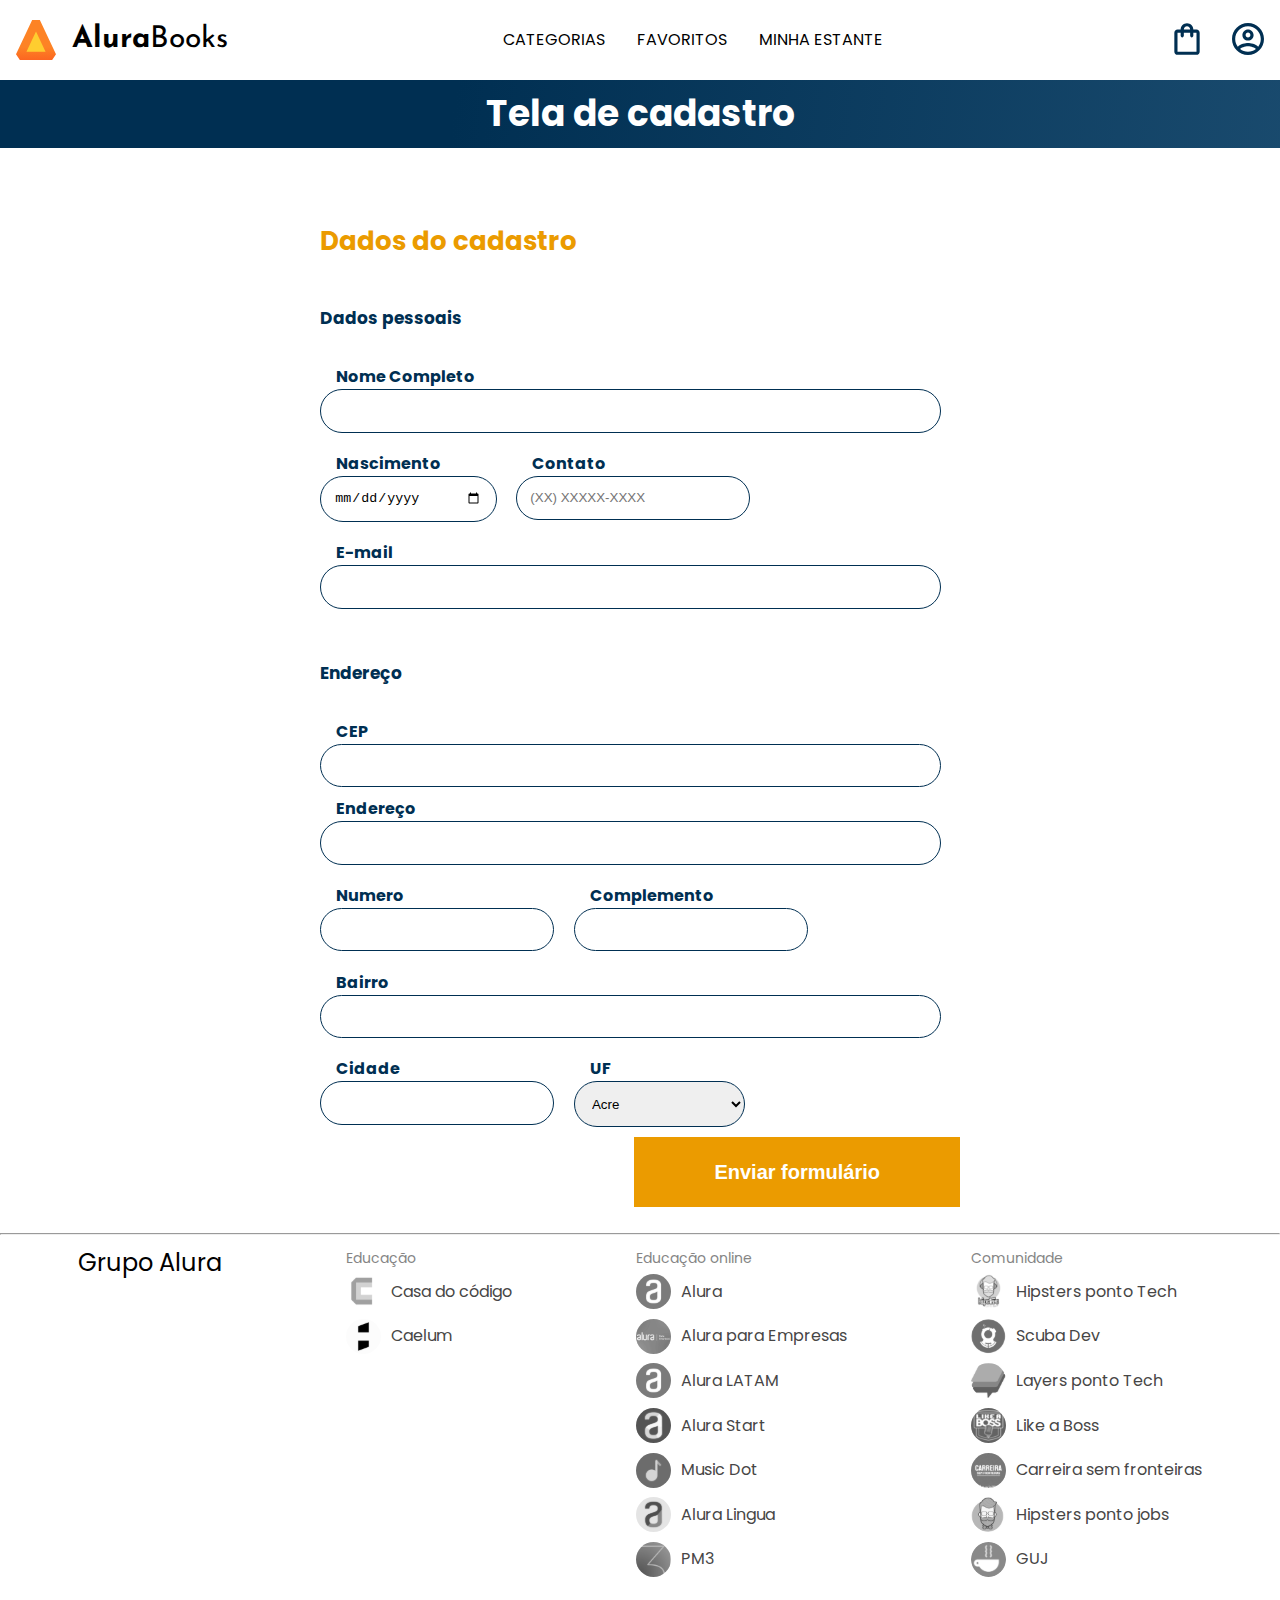
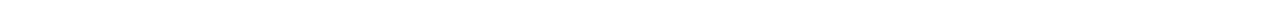
<file: index.html>
<!DOCTYPE html>
<html lang="en">

<head>
    <meta charset="UTF-8">
    <meta http-equiv="X-UA-Compatible" content="IE=edge">
    <meta name="viewport" content="width=device-width, initial-scale=1.0">
    <link rel="stylesheet" href="./styles/reset.css">
    <link rel="preconnect" href="https://fonts.googleapis.com">
    <link rel="preconnect" href="https://fonts.gstatic.com" crossorigin>
    <link href="https://fonts.googleapis.com/css2?family=Poppins:wght@300;400;500;700&display=swap" rel="stylesheet">
    <link rel="stylesheet" href="https://unpkg.com/swiper@8/swiper-bundle.min.css" />
    <link href="https://fonts.googleapis.com/css2?family=Josefin+Sans:wght@400;700&display=swap" rel="stylesheet">
    <link rel="stylesheet" href="./styles/styles.css">
    <title>Formulário de cadastro</title>
</head>

<body>

    <header class="cabeçalho">
        <div class="container">
            <input type="checkbox" id="menu" class="container__botao">
            <label for="menu" class="container__rotulo">
                <span class="cabeçalho__menu-hamburguer container__imagem"></span>
            </label>
            <ul class="lista-menu">
                <li class="lista-menu__titulo">Categorias</li>
                <li class="lista-menu__item">
                    <a href="#" class="lista-menu__link">Programação</a>
                </li>
                <li class="lista-menu__item">
                    <a href="#" class="lista-menu__link">Front-end</a>
                </li>
                <li class="lista-menu__item">
                    <a href="#" class="lista-menu__link">Infraestrutura</a>
                </li>
                <li class="lista-menu__item">
                    <a href="#" class="lista-menu__link">Business</a>
                </li>
                <li class="lista-menu__item">
                    <a href="#" class="lista-menu__link">Design & UX</a>
                </li>
            </ul>
            <img src="img/Logo.svg" alt="Logo da Alurabooks" class="container__imagem">
            <h1 class="container__titulo"><b class="container__titulo--negrito">Alura</b>Books</h1>
        </div>

        <ul class="opções">
            <input type="checkbox" id="opções-menu" class="opções__botão">
            <li class="opções__item"><a href="#" class="opções__link">Categorias</a></li>
            <li class="opções__item"><a href="#" class="opções__link">Favoritos</a></li>
            <li class="opções__item"><a href="#" class="opções__link">Minha estante</a></li>
        </ul>

        <div class="container">
            <a href="#"><img src="img/Favoritos.svg" alt="Meus favoritos"
                    class="container__imagem container__imagem-transparente"></a>
            <a href="#" class="container__link">
                <img src="img/Compras.svg" alt="Carrinhos de compras" class="container__imagem">
                <p class="container__texto">Minha sacola</p>
            </a>
            <a href="#" class="container__link">
                <img src="img/Usuario.svg" alt="Meu perfil" class="container__imagem">
                <p class="container__texto">Meu perfil</p>
            </a>
        </div>
    </header>

    <section class="banner">
        <h2 class="banner__titulo">Tela de cadastro</h2>
    </section>

    <main class="principal">
        <h2 class="principal__titulo">Dados do cadastro</h2>

        <form class="principal__formulario" id="formulario" target="_blank">
            <h3 class="principal__subtitulo">Dados pessoais</h3>
            <div class="formulario__campo">
                <label class="campo__etiqueta" for="nome">Nome Completo</label>
                <input name="nome" id="nome" class="campo__escrita" required />
            </div>
            <div class="formulario__dupla">
                <div class="formulario__campo">
                    <label class="campo__etiqueta" for="nascimento">Nascimento</label>
                    <input name="nascimento" id="nascimento" type="date" class="campo__escrita" required />
                </div>
                <div class="formulario__campo">
                    <label class="campo__etiqueta" for="telefone">Contato</label>
                    <input name="telefone" id="telefone" type="tel" placeholder="(XX) XXXXX-XXXX" class="campo__escrita"
                        required />
                </div>
            </div>
            <div class="formulario__campo">
                <label class="campo__etiqueta" for="email">E-mail</label>
                <input name="email" id="email" type="email" class="campo__escrita" required />
            </div>

            <h3 class="principal__subtitulo">Endereço</h3>

            <div class="formulario__campo">
                <label class="campo__etiqueta" for="cep">CEP</label>
                <input name="cep" id="cep" class="campo__escrita" required />
                <div id="erro"></div>
            </div>

            <div class="formulario__campo">
                <label class="campo__etiqueta" for="endereco">Endereço</label>
                <input name="endereco" id="endereco" class="campo__escrita" required />
            </div>
            <div class="formulario__dupla">
                <div class="formulario__campo">
                    <label class="campo__etiqueta" for="numero">Numero</label>
                    <input name="numero" id="numero" class="campo__escrita" required />
                </div>
                <div class="formulario__campo">
                    <label class="campo__etiqueta" for="complemento">Complemento</label>
                    <input name="complemento" id="complemento" class="campo__escrita" />
                </div>
            </div>
            <div class="formulario__campo">
                <label class="campo__etiqueta" for="bairro">Bairro</label>
                <input name="bairro" id="bairro" class="campo__escrita" required />
            </div>
            <div class="formulario__dupla">
                <div class="formulario__campo">
                    <label class="campo__etiqueta" for="cidade">Cidade</label>
                    <input name="cidade" id="cidade" class="campo__escrita" required />
                </div>

                <div class="formulario__campo">
                    <label class="campo__etiqueta" for="estado">UF</label>
                    <select id="estado" name="estado" class="campo__escrita">
                        <option value="AC">Acre</option>
                        <option value="AL">Alagoas</option>
                        <option value="AP">Amapá</option>
                        <option value="AM">Amazonas</option>
                        <option value="BA">Bahia</option>
                        <option value="CE">Ceará</option>
                        <option value="DF">Distrito Federal</option>
                        <option value="ES">Espírito Santo</option>
                        <option value="GO">Goiás</option>
                        <option value="MA">Maranhão</option>
                        <option value="MT">Mato Grosso</option>
                        <option value="MS">Mato Grosso do Sul</option>
                        <option value="MG">Minas Gerais</option>
                        <option value="PA">Pará</option>
                        <option value="PB">Paraíba</option>
                        <option value="PR">Paraná</option>
                        <option value="PE">Pernambuco</option>
                        <option value="PI">Piauí</option>
                        <option value="RJ">Rio de Janeiro</option>
                        <option value="RN">Rio Grande do Norte</option>
                        <option value="RS">Rio Grande do Sul</option>
                        <option value="RO">Rondônia</option>
                        <option value="RR">Roraima</option>
                        <option value="SC">Santa Catarina</option>
                        <option value="SP">São Paulo</option>
                        <option value="SE">Sergipe</option>
                        <option value="TO">Tocantins</option>
                        <option value="EX">Estrangeiro</option>
                    </select>
                </div>

            </div>


            <input type="submit" value="Enviar formulário" class="formulario__botao" id="enviar">
        </form>
    </main>

    <hr>
    <footer class="rodapé">
        <h2 class="rodapé__titulo">Grupo Alura</h2>
        <ul class="lista-rodapé">
            <li class="lista-rodapé__titulo">Educação</li>
            <li class="lista-rodapé__item">
                <img src="img/CasaDoCodigo.svg" alt="Logo da casa do código">
                <a href="https://www.casadocodigo.com.br/" class="lista-rodapé__link">Casa do código</a>
            </li>
            <li class="lista-rodapé__item">
                <img src="img/Caelum.svg" alt="Logo da caelum">
                <a href="https://caelum.com.br/" class="lista-rodapé__link">Caelum</a>
            </li>
        </ul>

        <ul class="lista-rodapé">
            <li class="lista-rodapé__titulo">Educação online</li>
            <li class="lista-rodapé__item">
                <img src="img/Alura.svg" alt="Logo da Alura">
                <a href="https://www.alura.com.br/" class="lista-rodapé__link">Alura</a>
            </li>
            <li class="lista-rodapé__item">
                <img src="img/AluraEmpresas.svg" alt="Logo da Alura para Empresas">
                <a href="https://www.alura.com.br/empresas" class="lista-rodapé__link">Alura para Empresas</a>
            </li>
            <li class="lista-rodapé__item">
                <img src="img/AluraLATAM.svg" alt="Logo da Alura Latam">
                <a href="https://www.aluracursos.com/" class="lista-rodapé__link">Alura LATAM</a>
            </li>
            <li class="lista-rodapé__item">
                <img src="img/AluraStart.svg" alt="Logo da Alura START">
                <a href="https://www.alurastart.com.br/" class="lista-rodapé__link">Alura Start</a>
            </li>
            <li class="lista-rodapé__item">
                <img src="img/MusicDot.svg" alt="Logo da Music Dot">
                <a href="https://www.musicdot.com.br/" class="lista-rodapé__link">Music Dot</a>
            </li>
            <li class="lista-rodapé__item">
                <img src="img/AluraLingua.svg" alt="Logo da Alura Lingua">
                <a href="https://www.aluralingua.com.br/" class="lista-rodapé__link">Alura Lingua</a>
            </li>
            <li class="lista-rodapé__item">
                <img src="img/PM3.svg" alt="Logo da PM3">
                <a href="https://www.cursospm3.com.br/" class="lista-rodapé__link">PM3</a>
            </li>
        </ul>

        <ul class="lista-rodapé">
            <li class="lista-rodapé__titulo">Comunidade</li>
            <li class="lista-rodapé__item">
                <img src="img/HipstersTech.svg" alt="Logo do Hipsters ponto Tech">
                <a href="https://hipsters.tech/" class="lista-rodapé__link">Hipsters ponto Tech</a>
            </li>
            <li class="lista-rodapé__item">
                <img src="img/ScubaDev.svg" alt="Logo do Scuba Dev">
                <a href="https://scuba.dev.br/" class="lista-rodapé__link">Scuba Dev</a>
            </li>
            <li class="lista-rodapé__item">
                <img src="img/LayersTech.svg" alt="Logo do Layers ponto Tech">
                <a href="https://layerspontotech.com.br/" class="lista-rodapé__link">Layers ponto Tech</a>
            </li>
            <li class="lista-rodapé__item">
                <img src="img/LikeABoss.svg" alt="Logo do Like a Boss">
                <a href="https://likeaboss.com.br/" class="lista-rodapé__link">Like a Boss</a>
            </li>
            <li class="lista-rodapé__item">
                <img src="img/CarreiraSemFronteira.svg" alt="Logo do Carreira sem fronteiras">
                <a href="https://www.carreirasemfronteiras.com.br/" class="lista-rodapé__link">Carreira sem
                    fronteiras</a>
            </li>
            <li class="lista-rodapé__item">
                <img src="img/HipstersJobs.svg" alt="Logo do Hipsters ponto jobs">
                <a href="https://hipsters.jobs/" class="lista-rodapé__link">Hipsters ponto jobs</a>
            </li>
            <li class="lista-rodapé__item">
                <img src="img/GUJ.svg" alt="Logo do GUJ">
                <a href="https://www.guj.com.br/" class="lista-rodapé__link">GUJ</a>
            </li>
        </ul>
    </footer>

    <script src="JS/script.js"></script>

</body>

</html>
</file>
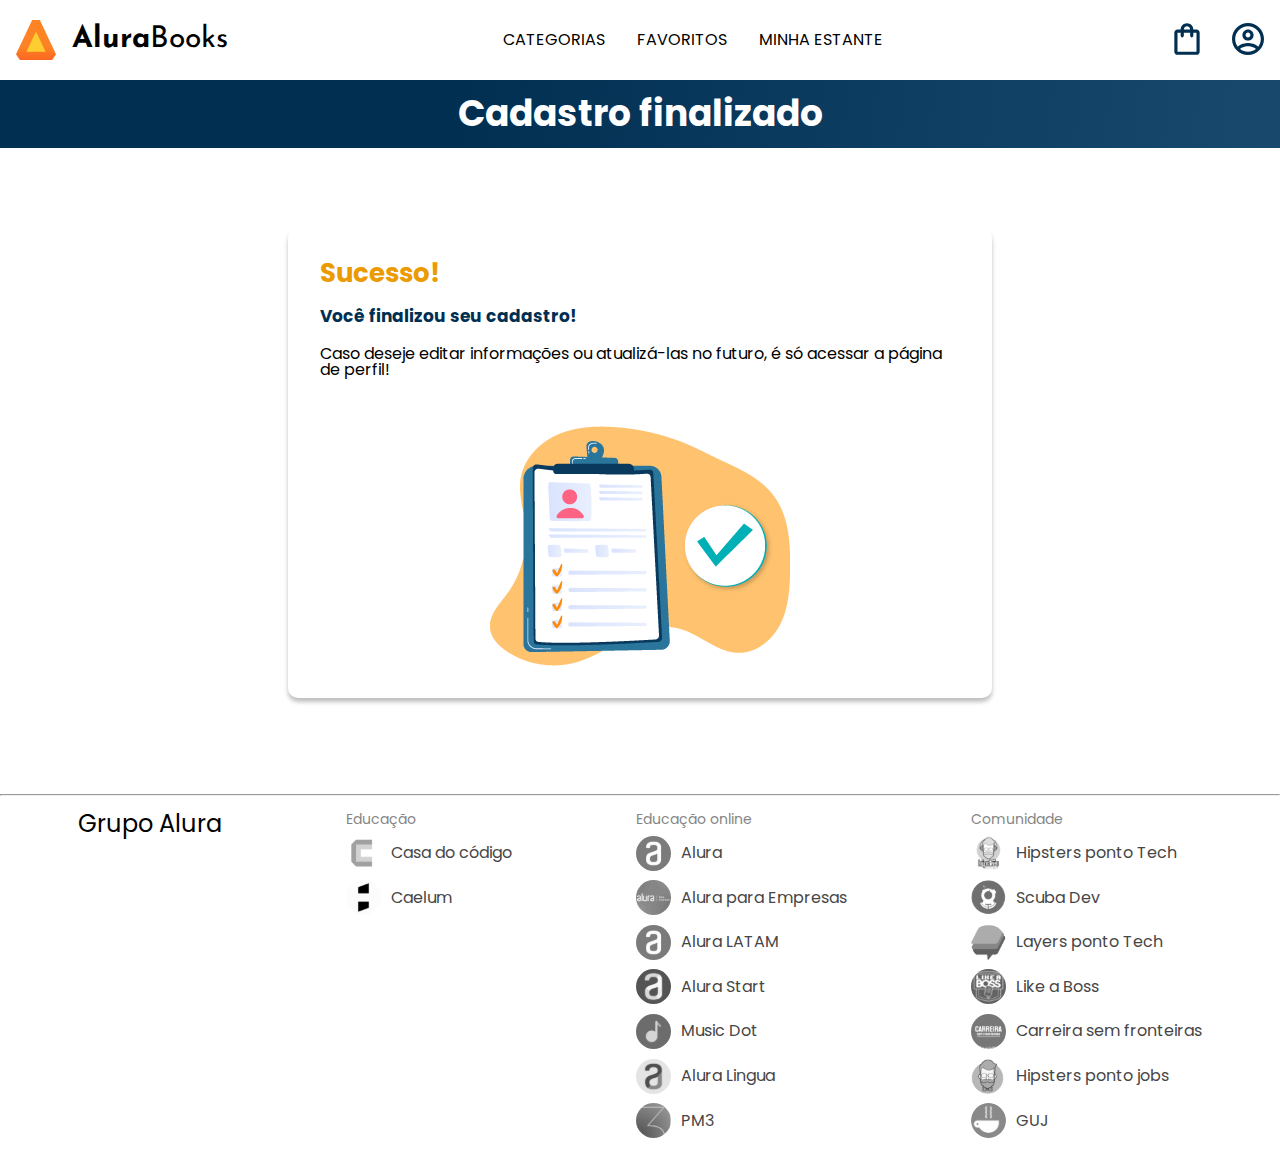
<file: cadastro-finalizado.html>
<!DOCTYPE html>
<html lang="en">

<head>
    <meta charset="UTF-8">
    <meta http-equiv="X-UA-Compatible" content="IE=edge">
    <meta name="viewport" content="width=device-width, initial-scale=1.0">
    <link rel="stylesheet" href="./styles/reset.css">
    <link rel="preconnect" href="https://fonts.googleapis.com">
    <link rel="preconnect" href="https://fonts.gstatic.com" crossorigin>
    <link href="https://fonts.googleapis.com/css2?family=Poppins:wght@300;400;500;700&display=swap" rel="stylesheet">
    <link rel="stylesheet" href="https://unpkg.com/swiper@8/swiper-bundle.min.css" />
    <link href="https://fonts.googleapis.com/css2?family=Josefin+Sans:wght@400;700&display=swap" rel="stylesheet">
    <link rel="stylesheet" href="./styles/styles.css">
    <title>Formulário de cadastro</title>
</head>

<body>

    <header class="cabeçalho">
        <div class="container">
            <input type="checkbox" id="menu" class="container__botao">
            <label for="menu" class="container__rotulo">
                <span class="cabeçalho__menu-hamburguer container__imagem"></span>
            </label>
            <ul class="lista-menu">
                <li class="lista-menu__titulo">Categorias</li>
                <li class="lista-menu__item">
                    <a href="#" class="lista-menu__link">Programação</a>
                </li>
                <li class="lista-menu__item">
                    <a href="#" class="lista-menu__link">Front-end</a>
                </li>
                <li class="lista-menu__item">
                    <a href="#" class="lista-menu__link">Infraestrutura</a>
                </li>
                <li class="lista-menu__item">
                    <a href="#" class="lista-menu__link">Business</a>
                </li>
                <li class="lista-menu__item">
                    <a href="#" class="lista-menu__link">Design & UX</a>
                </li>
            </ul>
            <img src="img/Logo.svg" alt="Logo da Alurabooks" class="container__imagem">
            <h1 class="container__titulo"><b class="container__titulo--negrito">Alura</b>Books</h1>
        </div>

        <ul class="opções">
            <input type="checkbox" id="opções-menu" class="opções__botão">
            <label for="opções-menu" class="opções__rotulo">
                <li class="opções__item">Categorias</li>
            </label>

            <ul class="lista-menu">
                <li class="lista-menu__item">
                    <a href="#" class="lista-menu__link">Programação</a>
                </li>
                <li class="lista-menu__item">
                    <a href="#" class="lista-menu__link">Front-end</a>
                </li>
                <li class="lista-menu__item">
                    <a href="#" class="lista-menu__link">Infraestrutura</a>
                </li>
                <li class="lista-menu__item">
                    <a href="#" class="lista-menu__link">Business</a>
                </li>
                <li class="lista-menu__item">
                    <a href="#" class="lista-menu__link">Design & UX</a>
                </li>
            </ul>

            <li class="opções__item"><a href="#" class="opções__link">Favoritos</a></li>
            <li class="opções__item"><a href="#" class="opções__link">Minha estante</a></li>
        </ul>

        <div class="container">
            <a href="#"><img src="img/Favoritos.svg" alt="Meus favoritos"
                    class="container__imagem container__imagem-transparente"></a>
            <a href="#" class="container__link">
                <img src="img/Compras.svg" alt="Carrinhos de compras" class="container__imagem">
                <p class="container__texto">Minha sacola</p>
            </a>
            <a href="#" class="container__link">
                <img src="img/Usuario.svg" alt="Meu perfil" class="container__imagem">
                <p class="container__texto">Meu perfil</p>
            </a>
        </div>
    </header>

    <section class="banner">
        <h2 class="banner__titulo">Cadastro finalizado</h2>
    </section>

    <main class="principal cadastro">
        <h2 class="principal__titulo" id="sucess_name">Sucesso!</h2>
        <h3 class="principal__subtitulo cadastro__subtitulo">Você finalizou seu cadastro!</h3>
        <p class="principal__texto">Caso deseje editar informações ou atualizá-las no futuro, é só acessar a página de
            perfil!</p>
        <img src="./img/Encerramento-compra---Alura-Books_1.png" alt="Ficha de cadastro completada"
            class="cadastro__imagem">
    </main>

    <hr>
    <footer class="rodapé">
        <h2 class="rodapé__titulo">Grupo Alura</h2>
        <ul class="lista-rodapé">
            <li class="lista-rodapé__titulo">Educação</li>
            <li class="lista-rodapé__item">
                <img src="img/CasaDoCodigo.svg" alt="Logo da casa do código">
                <a href="#" class="lista-rodapé__link">Casa do código</a>
            </li>
            <li class="lista-rodapé__item">
                <img src="img/Caelum.svg" alt="Logo da caelum">
                <a href="#" class="lista-rodapé__link">Caelum</a>
            </li>
        </ul>

        <ul class="lista-rodapé">
            <li class="lista-rodapé__titulo">Educação online</li>
            <li class="lista-rodapé__item">
                <img src="img/Alura.svg" alt="Logo da Alura">
                <a href="#" class="lista-rodapé__link">Alura</a>
            </li>
            <li class="lista-rodapé__item">
                <img src="img/AluraEmpresas.svg" alt="Logo da Alura para Empresas">
                <a href="#" class="lista-rodapé__link">Alura para Empresas</a>
            </li>
            <li class="lista-rodapé__item">
                <img src="img/AluraLATAM.svg" alt="Logo da Alura Latam">
                <a href="#" class="lista-rodapé__link">Alura LATAM</a>
            </li>
            <li class="lista-rodapé__item">
                <img src="img/AluraStart.svg" alt="Logo da Alura START">
                <a href="#" class="lista-rodapé__link">Alura Start</a>
            </li>
            <li class="lista-rodapé__item">
                <img src="img/MusicDot.svg" alt="Logo da Music Dot">
                <a href="#" class="lista-rodapé__link">Music Dot</a>
            </li>
            <li class="lista-rodapé__item">
                <img src="img/AluraLingua.svg" alt="Logo da Alura Lingua">
                <a href="#" class="lista-rodapé__link">Alura Lingua</a>
            </li>
            <li class="lista-rodapé__item">
                <img src="img/PM3.svg" alt="Logo da PM3">
                <a href="#" class="lista-rodapé__link">PM3</a>
            </li>
        </ul>

        <ul class="lista-rodapé">
            <li class="lista-rodapé__titulo">Comunidade</li>
            <li class="lista-rodapé__item">
                <img src="img/HipstersTech.svg" alt="Logo do Hipsters ponto Tech">
                <a href="#" class="lista-rodapé__link">Hipsters ponto Tech</a>
            </li>
            <li class="lista-rodapé__item">
                <img src="img/ScubaDev.svg" alt="Logo do Scuba Dev">
                <a href="#" class="lista-rodapé__link">Scuba Dev</a>
            </li>
            <li class="lista-rodapé__item">
                <img src="img/LayersTech.svg" alt="Logo do Layers ponto Tech">
                <a href="#" class="lista-rodapé__link">Layers ponto Tech</a>
            </li>
            <li class="lista-rodapé__item">
                <img src="img/LikeABoss.svg" alt="Logo do Like a Boss">
                <a href="#" class="lista-rodapé__link">Like a Boss</a>
            </li>
            <li class="lista-rodapé__item">
                <img src="img/CarreiraSemFronteira.svg" alt="Logo do Carreira sem fronteiras">
                <a href="#" class="lista-rodapé__link">Carreira sem fronteiras</a>
            </li>
            <li class="lista-rodapé__item">
                <img src="img/HipstersJobs.svg" alt="Logo do Hipsters ponto jobs">
                <a href="#" class="lista-rodapé__link">Hipsters ponto jobs</a>
            </li>
            <li class="lista-rodapé__item">
                <img src="img/GUJ.svg" alt="Logo do GUJ">
                <a href="#" class="lista-rodapé__link">GUJ</a>
            </li>
        </ul>
    </footer>

   
</body>

</html>
</file>
<file: styles/styles.css>
@import url("header.css");
@import url("banner.css");
@import url("formulario.css");
@import url("rodape.css");
@import url("cadastro.css");

:root {
    --cor-de-fundo: #EBECEE;
    --branco: #FFFFFF;
    --laranja: #EB9B00;
    --azul-degrade: linear-gradient(97.54deg, #002F52 35.49%, #326589 165.37%);
    --fonte-principal: "Poppins";
    --azul: #002F52;
    --fonte-secundario: "Josefin Sans";
    --preto: #000000;
    --cinza: #474646;
    --cinza-claro: #858585;
    --vermelho: #D94937;
}

body {
    background-color: var(--branco);
    font-family: var(--fonte-principal);
    font-size: 16px;
    font-weight: 400;
}
</file>
